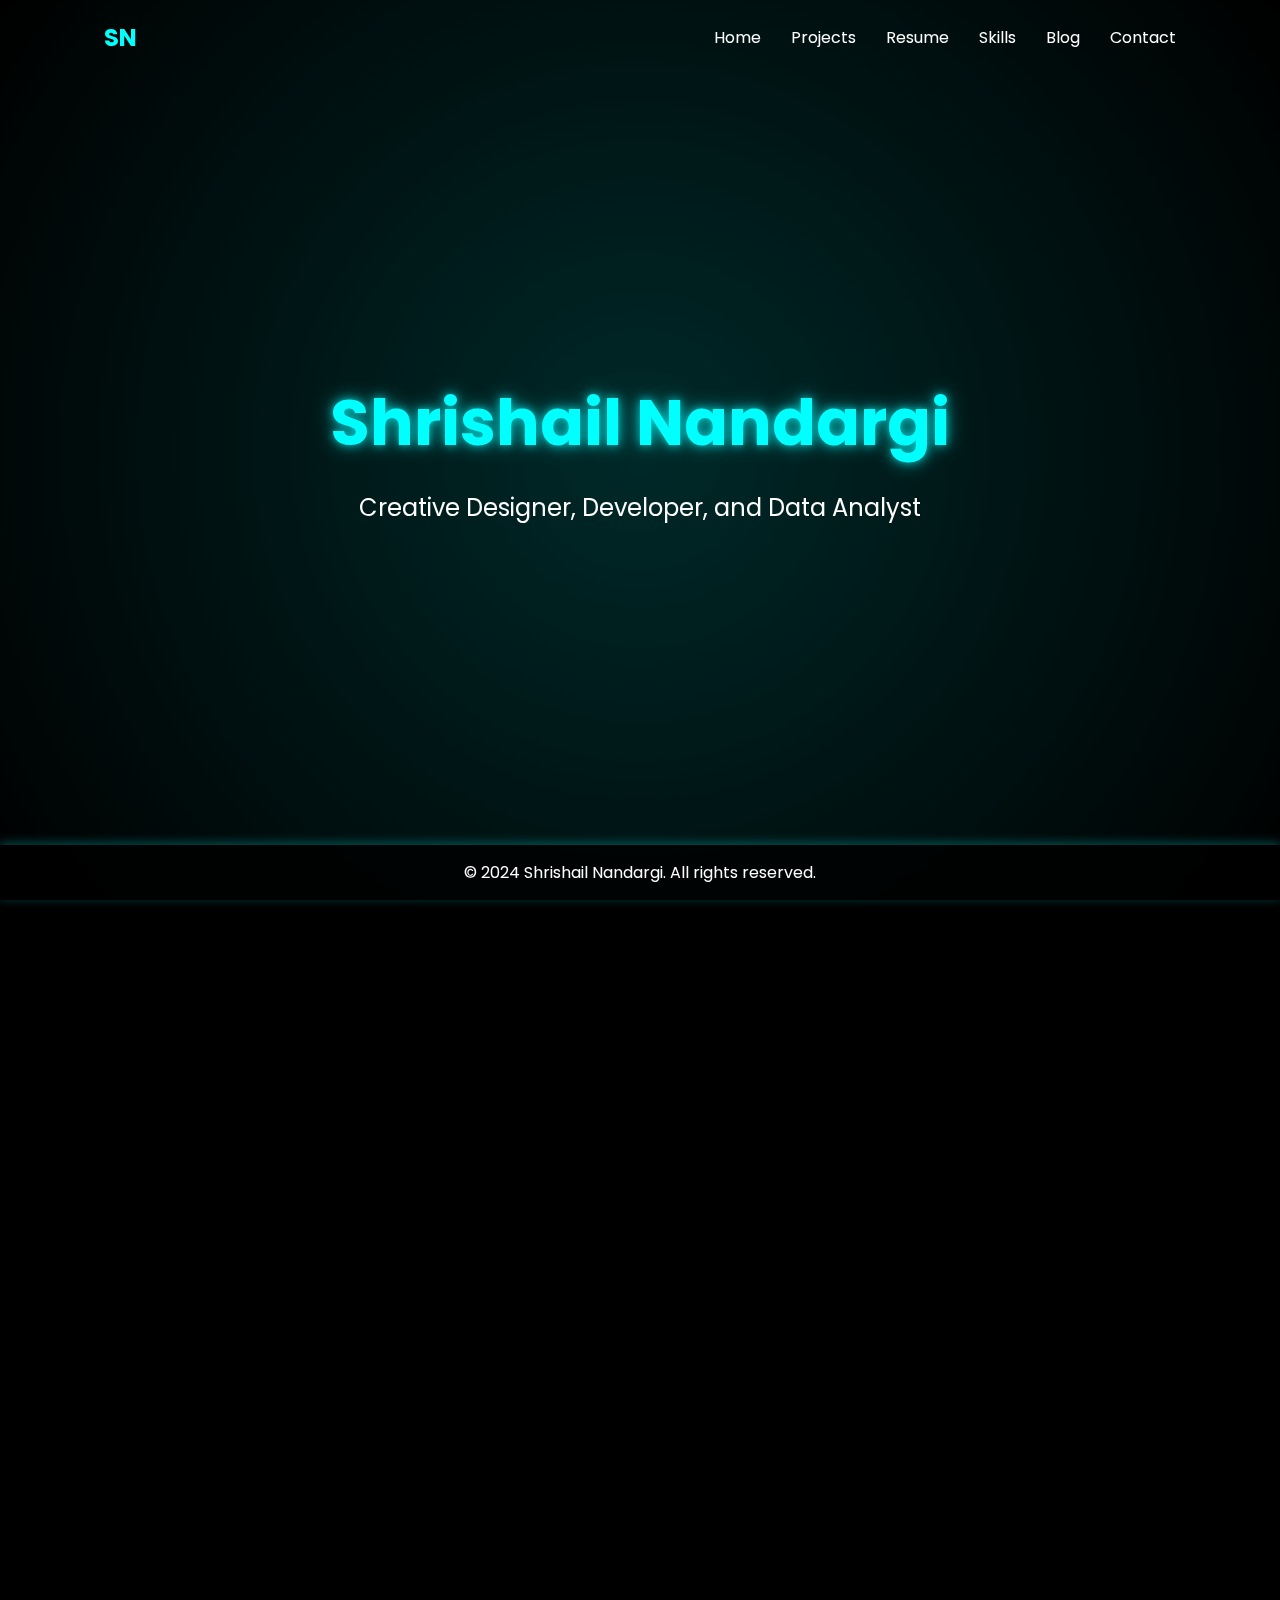
<file: index.html>
<!DOCTYPE html>
<html lang="en">
<head>
    <meta charset="UTF-8">
    <meta name="viewport" content="width=device-width, initial-scale=1.0">
    <title>Portfolio</title>
    <link href="https://fonts.googleapis.com/css2?family=Poppins:wght@300;400;700&display=swap" rel="stylesheet">
    <link rel="stylesheet" href="master.css">
    <link rel="stylesheet" href="https://cdnjs.cloudflare.com/ajax/libs/font-awesome/6.0.0-beta3/css/all.min.css">
    <link rel="manifest" href="manifest.json">


</head>
<body>
    <div class="background"></div>
    <div class="glow"></div>

    <!-- Updated Navbar -->
    <header>
        <nav>
            <a href="#home" class="logo">SN</a>
            <div class="nav-links">
                <a href="#home">Home</a>
                <a href="#projects">Projects</a>
                <a href="#resume">Resume</a>
                <a href="#skills">Skills</a>
                <a href="#blog">Blog</a>
                <a href="#contact">Contact</a>
            </div>
            <div class="hamburger">
                <div class="line1"></div>
                <div class="line2"></div>
                <div class="line3"></div>
            </div>
        </nav>
    </header>

    <!-- Main content with name -->
    <div class="main-content" id="home">
        <div class="name-container">
            <h1>Shrishail Nandargi</h1>
            <p>Creative Designer, Developer, and Data Analyst</p>
        </div>
    </div>

    <!-- Sections for smooth scrolling and fade-in effect -->
    <section id="projects">
        <div>
            <h2>Projects</h2>
            <p>Check out my amazing projects that showcase my skills and creativity.</p>
        </div>
            <div class="projects-grid">
                <!-- Project 1 -->
                <a href="https://shrishailmn.github.io/MenuMosaic/" target="_blank">
                    <div class="project-card">
                        <img src="images/Screenshot (49).png" alt="Menu Mosaic" class="project-image">
                        <div class="project-content">
                            <h3 class="project-title">Menu Mosaic</h3>
                            <p class="project-description">Interactive online menu system with real-time QR code scanning and multi-payment integration for seamless cafe ordering.</p>
                            <div class="project-tags">
                                <span class="project-tag">HTML</span>
                                <span class="project-tag">CSS</span>
                                <span class="project-tag">Javascript</span>
                            </div>
                        </div>
                    </div>
                </a>
        
                <!-- Project 2 -->
                <a href="https://app.powerbi.com/links/hsPQpwLTas?ctid=d6760fcc-725e-466f-a084-3eb290d36790&pbi_source=linkShare&bookmarkGuid=94049f3d-c8a9-4690-9863-88671edf2823" target="_blank">
                    <div class="project-card">
                        <img src="images/Screenshot (52).png" alt="Data Analytics Project" class="project-image">
                        <div class="project-content">
                            <h3 class="project-title">Madhav Ecommerce Sales Dashboard</h3>
                            <p class="project-description">An Interactive Sales Dashboard Featuring Dynamic Visualizations for Real-time Business Insights</p>
                            <div class="project-tags">
                                <span class="project-tag">Power BI</span>
                                <span class="project-tag">DAX</span>
                                <span class="project-tag">Power Query</span>
                            </div>
                        </div>
                    </div>
                </a>
        
                <!-- Project 3 -->
                <a href="https://app.powerbi.com/links/4eVsct0Ncb?ctid=d6760fcc-725e-466f-a084-3eb290d36790&pbi_source=linkShare" target="_blank">
                    <div class="project-card">
                        <img src="images/Screenshot_23-11-2024_122439_.jpeg" alt="Data Analytics Project" class="project-image">
                        <div class="project-content">
                            <h3 class="project-title">Techno Sales Performance Dashboard</h3>
                            <p class="project-description">A Dynamic Dashboard Highlighting Key Sales Metrics and Trends for Business Insights.</p>
                            <div class="project-tags">
                                <span class="project-tag">Power BI</span>
                                <span class="project-tag">DAX</span>
                                <span class="project-tag">Power Query</span>
                            </div>
                        </div>
                    </div>
                </a>

                <!--Project 4 -->
                <a href="https://aiml-project-using-app-jth5zu2vf4qbsccsazmceb.streamlit.app/" target="_blank">
                    <div class="project-card">
                        <img src="images/Screenshot 2025-01-17 001433.png" alt="Data Analytics Project" class="project-image">
                        <div class="project-content">
                            <h3 class="project-title">Streamlit Air & Water Dashboard</h3>
                            <p class="project-description">A Dynamic Streamlit Dashboard Highlighting Key Air Quality and Water Pollution Trends for Global Insights.</p>
                            <div class="project-tags">
                                <span class="project-tag">Python</span>
                                <span class="project-tag">Streamlit</span>
                            </div>
                        </div>
                    </div>
                </a>

                <!--Project 5 -->
                <a href="https://public.tableau.com/views/ElectricVehiclesPopulationData_17372762575770/Dashboard1?:language=en-US&:sid=&:redirect=auth&:display_count=n&:origin=viz_share_link" target="_blank">
                    <div class="project-card">
                        <img src="images/Screenshot 2025-01-29 192526.png" alt="Data Analytics Project" class="project-image">
                        <div class="project-content">
                            <h3 class="project-title">Electric Vehicle Data Analysis</h3>
                            <p class="project-description">Comprehensive Tableau Dashboard on Electric Vehicle Trends and Adoption Insights (2011-2024)🚗⚡.</p>
                            <div class="project-tags">
                                <span class="project-tag">Python</span>
                                <span class="project-tag">Streamlit</span>
                            </div>
                        </div>
                    </div>
                </a>
            </div>
        
    </section>

    <section id="resume">
        <div>
            <h2>Resume</h2>
            <p>Explore my professional journey and accomplishments.</p>
        </div>
    </section>

    <section id="skills">
        <div>
            <h2>Skills</h2>
            <p>Discover the wide range of tools and technologies I'm proficient in.</p><br>
    <!-- Updated Skills Section -->
        <div class="skills-container">
            <div class="skill-item">
                <div class="skill-icon">💻</div>
                <div class="skill-name">HTML/CSS</div>
                <div class="skill-level">
                    <div class="skill-progress" style="width: 90%;"></div>
                </div>
            </div>
            <div class="skill-item">
                <div class="skill-icon">🚀</div>
                <div class="skill-name">JavaScript</div>
                <div class="skill-level">
                    <div class="skill-progress" style="width: 85%;"></div>
                </div>
            </div>
            <div class="skill-item">
                <div class="skill-icon"><i class="fas fa-code-branch"></i></div> <!-- For C++ -->
                <div class="skill-name">C/C++</div>
                <div class="skill-level">
                    <div class="skill-progress" style="width: 80%;"></div>
                </div>
            </div>
            <div class="skill-item">
                <div class="skill-icon">🐍</div>
                <div class="skill-name">Python</div>
                <div class="skill-level">
                    <div class="skill-progress" style="width: 75%;"></div>
                </div>
            </div>
            <div class="skill-item">
                <div class="skill-icon"><i class="fas fa-chart-bar"></i></div>
                <div class="skill-name">Power BI</div>
                <div class="skill-level">
                    <div class="skill-progress" style="width: 85%;"></div>
                </div>
            </div>
            <div class="skill-item">
                <div class="skill-icon">📱</div>
                <div class="skill-name">Responsive Design</div>
                <div class="skill-level">
                    <div class="skill-progress" style="width: 90%;"></div>
                </div>
            </div>
            <div class="skill-item">
                <div class="skill-icon">📊</div>
                <div class="skill-name">Tableau</div>
                <div class="skill-level">
                    <div class="skill-progress" style="width: 90%;"></div>
                </div>
            </div>
        </div>
    </section>
    <section id="blog">
        <div>
            <h2>Blog</h2>
            <p class="blogp">Welcome to my blog! Here, I share my journey as a developer, covering topics from web development and design to machine learning and creative coding. Whether you're a tech enthusiast, beginner, or seasoned developer, I hope you'll find something useful and inspiring.</p><br>
            <div class="skills-container">
                <div class="skill-item">
                    <div class="skill-icon">💻</div>
                    <div class="skill-name">Tech & Development</div>
                </div>
                <a href="skills.html"><div class="skill-item">
                    <div class="skill-icon">🚀</div>
                    <div class="skill-name">Creative Design</div>
                </div></a>
                <a href="personalGrowth.html"><div class="skill-item">
                    <div class="skill-icon">👨‍🎓</i></div> 
                    <div class="skill-name">Personal Growth</div>
                </div></a>
                <div class="skill-item">
                    <div class="skill-icon">🐍</div>
                    <div class="skill-name">Machine Learning & AI</div>
                </div>
            </div>
        </div>
    </section>

    <section id="contact">
        <div>
            <h2>Contact</h2>
            <p>Get in touch with me for collaborations or opportunities.</p><br>
            <div class="skills-container">
                <div class="skill-item">
                    <a href="https://www.linkedin.com/in/shrishail-nandargi-4b3997270/"><div class="skill-icon">💻</div>
                    <div class="skill-name">LinkedIn</div>
                </div></a>
                <div class="skill-item">
                    <a href="https://github.com/ShrishailMN"><div class="skill-icon">🚀</div>
                    <div class="skill-name">GitHub</div></a>
                </div></a>
                <div class="skill-item">
                    <a href="https://www.codechef.com/users/shri195"><div class="skill-icon">👨‍🎓</i></div> <!-- For C++ -->
                    <div class="skill-name">CodeChef</div></a>
                </div></a>
                <div class="skill-item">
                    <div class="skill-icon" onclick="openEmail()">📧</div> <!-- For Email -->
                    <div class="skill-name">Email</div>
                </div>

                <!-- <div class="skill-item"> 
                    <div class="skill-icon">🐍</div>
                    <div class="skill-name">CodingNinjas</div>
                </div>-->
            </div>
        </div>
    </section>

    <footer>
        <p>&copy; 2024 Shrishail Nandargi. All rights reserved.</p>
    </footer>


    <!-- JavaScript for Navbar and Section Effects -->
    <script>
        const header = document.querySelector('header');
        const hamburger = document.querySelector('.hamburger');
        const navLinks = document.querySelector('.nav-links');
        const links = document.querySelectorAll('.nav-links a');

        // Smooth scroll function
        document.querySelectorAll('a[href^="#"]').forEach(anchor => {
            anchor.addEventListener('click', function (e) {
                e.preventDefault();
                document.querySelector(this.getAttribute('href')).scrollIntoView({
                    behavior: 'smooth'
                });
            });
        });

        // Navbar background change on scroll
        window.addEventListener('scroll', () => {
            if (window.scrollY > 100) {
                header.classList.add('scrolled');
            } else {
                header.classList.remove('scrolled');
            }
        });

        // Hamburger menu toggle
        hamburger.addEventListener('click', () => {
            navLinks.classList.toggle('nav-active');
            hamburger.classList.toggle('toggle');
            links.forEach((link, index) => {
                if (link.style.animation) {
                    link.style.animation = '';
                } else {
                    link.style.animation = `navLinkFade 0.5s ease forwards ${index / 7 + 0.3}s`;
                }
            });
        });

        // Intersection Observer for fade-in effect
        const sections = document.querySelectorAll('section');
        const observer = new IntersectionObserver((entries) => {
            entries.forEach(entry => {
                if (entry.isIntersecting) {
                    entry.target.classList.add('visible');
                }
            });
        }, {
            threshold: 0.1
        });

        sections.forEach(section => {
            observer.observe(section);
        });
        if ('serviceWorker' in navigator) {
  window.addEventListener('load', () => {
    navigator.serviceWorker.register('/service-worker.js')
      .then((registration) => {
        console.log('Service Worker registered with scope:', registration.scope);
      })
      .catch((error) => {
        console.log('Service Worker registration failed:', error);
      });
  });
}
  function openEmail() {
        const email = "nandargishri@gmail.com";
        const subject = "Subject Text"; // Optional: Customize subject
        const body = "Body Text"; // Optional: Customize body

        // Create a mailto link with optional parameters (subject, body)
        const mailtoLink = `mailto:${email}?subject=${encodeURIComponent(subject)}&body=${encodeURIComponent(body)}`;

        // Open the email client
        window.location.href = mailtoLink;
    }
    </script>
</body>
</html>
</file>
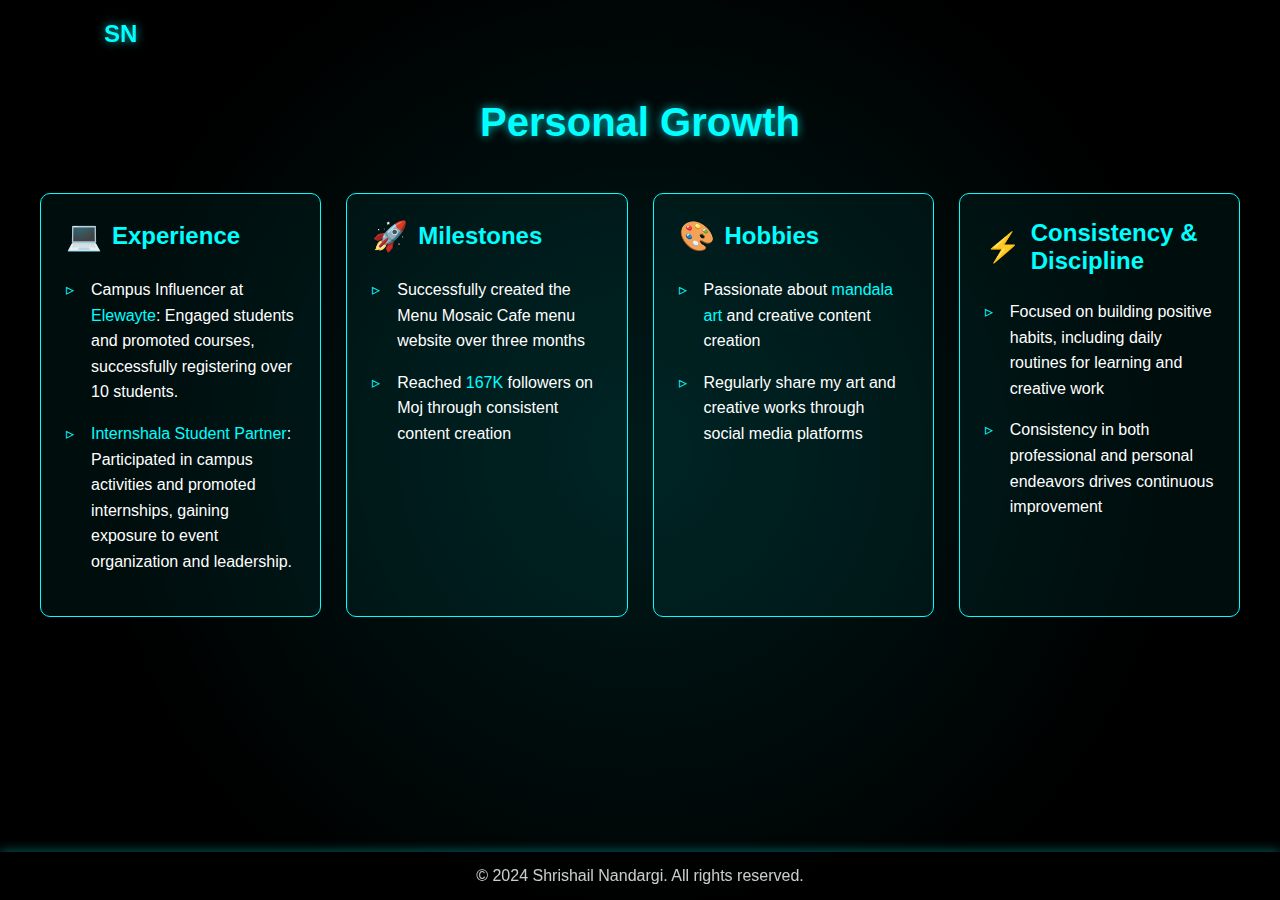
<file: personalGrowth.html>
<!DOCTYPE html>
<html lang="en">
<head>
    <meta charset="UTF-8">
    <meta name="viewport" content="width=device-width, initial-scale=1.0">
    <title>Personal Growth</title>
    <link href="https://fonts.googleapis.com/css2?family=Poppins:wght@300;400;700&display=swap" rel="stylesheet">
    <link rel="stylesheet" href="personalGrowth.css">
    <link rel="stylesheet" href="https://cdnjs.cloudflare.com/ajax/libs/font-awesome/6.0.0-beta3/css/all.min.css">
</head>
<body>
    <div class="background"></div>
    <div class="glow"></div>

    <!-- Updated Header -->
    <header>
        <nav>
            <a href="index.html" class="logo">SN</a>
            <!-- <div class="nav-links">
                <a href="index.html#home">Home</a>
                <a href="index.html#projects">Projects</a>
                <a href="index.html#resume">Resume</a>
                <a href="index.html#skills">Skills</a>
                <a href="index.html#blog">Blog</a>
                <a href="index.html#contact">Contact</a>
            </div>
            <div class="hamburger">
                <div class="line1"></div>
                <div class="line2"></div>
                <div class="line3"></div>
            </div> -->
        </nav>
    </header>

    <!-- Personal Growth Section -->
    
<section class="personal-growth">
    <div class="glow-effect"></div>
    <h2 class="section-title">Personal Growth</h2>
    <div class="growth-grid">
        <div class="growth-card">
            <h3 class="card-title">
                <span class="card-icon">💻</span>
                Experience
            </h3>
            <ul class="growth-list">
                <li>Campus Influencer at <span class="highlight">Elewayte</span>: Engaged students and promoted courses, successfully registering over 10 students.</li>
                <li> <span class="highlight">Internshala Student Partner</span>: Participated in campus activities and promoted internships, gaining exposure to event organization and leadership.</li>
            </ul>
        </div>

        <div class="growth-card">
            <h3 class="card-title">
                <span class="card-icon">🚀</span>
                Milestones
            </h3>
            <ul class="growth-list">
                <li>Successfully created the Menu Mosaic Cafe menu website over three months</li>
                <li>Reached <span class="highlight">167K</span> followers on Moj through consistent content creation</li>
            </ul>
        </div>

        <div class="growth-card">
            <h3 class="card-title">
                <span class="card-icon">🎨</span>
                Hobbies
            </h3>
            <ul class="growth-list">
                <li>Passionate about <span class="highlight">mandala art</span> and creative content creation</li>
                <li>Regularly share my art and creative works through social media platforms</li>
            </ul>
        </div>

        <!-- <div class="growth-card">
            <h3 class="card-title">
                <span class="card-icon">🎯</span>
                Goals
            </h3>
            <ul class="growth-list">
                <li><span class="highlight">Short-term:</span> Master DevOps and Full-stack Development</li>
                <li><span class="highlight">Long-term:</span> Develop an assistive learning app for individuals with Down syndrome</li>
            </ul>
        </div> -->

        <div class="growth-card">
            <h3 class="card-title">
                <span class="card-icon">⚡</span>
                Consistency & Discipline
            </h3>
            <ul class="growth-list">
                <li>Focused on building positive habits, including daily routines for learning and creative work</li>
                <li>Consistency in both professional and personal endeavors drives continuous improvement</li>
            </ul>
        </div>
    </div>
</section>

    <!-- Updated Footer -->
    <footer class="copyright">
        <p>&copy; 2024 Shrishail Nandargi. All rights reserved.</p>
    </footer>
    <!-- JavaScript for Navbar Effects -->
    <script>
        const header = document.querySelector('header');
        const hamburger = document.querySelector('.hamburger');
        const navLinks = document.querySelector('.nav-links');
        const links = document.querySelectorAll('.nav-links a');

        // Navbar background change on scroll
        window.addEventListener('scroll', () => {
            if (window.scrollY > 100) {
                header.classList.add('scrolled');
            } else {
                header.classList.remove('scrolled');
            }
        });

        // Hamburger menu toggle
        hamburger.addEventListener('click', () => {
            navLinks.classList.toggle('nav-active');
            hamburger.classList.toggle('toggle');
            links.forEach((link, index) => {
                if (link.style.animation) {
                    link.style.animation = '';
                } else {
                    link.style.animation = `navLinkFade 0.5s ease forwards ${index / 7 + 0.3}s`;
                }
            });
        });
    </script>
</body>
</html>
</file>
<file: master.css>
* {
    margin: 0;
    padding: 0;
    box-sizing: border-box;
}

html {
    scroll-behavior: smooth;
}

body {
    font-family: 'Poppins', sans-serif;
    background-color: #000;
    color: #fff;
    overflow-x: hidden;
    min-height: 100vh;
    display: flex;
    flex-direction: column;
}

/* Background Glow */
.background, .glow {
    position: fixed;
    top: 0;
    left: 0;
    width: 100%;
    height: 100%;
    z-index: -1;
}

.background {
    background-color: #000;
}

.glow {
    background: radial-gradient(circle, rgba(0, 255, 255, 0.2), transparent);
    opacity: 0.8;
}

/* Updated Navbar styling */
header {
    position: fixed;
    top: 0;
    left: 0;
    width: 100%;
    z-index: 1000;
    transition: background-color 0.3s ease;
}

header.scrolled {
    background-color: rgba(0, 0, 0, 0.8);
    box-shadow: 0 2px 10px rgba(0, 255, 255, 0.3);
}

nav {
    display: flex;
    justify-content: space-between;
    align-items: center;
    padding: 20px 5%;
    max-width: 1200px;
    margin: 0 auto;
}

.logo {
    font-size: 1.5rem;
    font-weight: 700;
    color: #00ffff;
    text-decoration: none;
}

.nav-links {
    display: flex;
    gap: 30px;
}

.nav-links a {
    text-decoration: none;
    color: #fff;
    font-size: 1rem;
    font-weight: 400;
    transition: color 0.3s ease;
    position: relative;
}

.nav-links a:hover {
    color: #00ffff;
}

.nav-links a::after {
    content: '';
    position: absolute;
    width: 100%;
    height: 2px;
    bottom: -5px;
    left: 0;
    background-color: #00ffff;
    visibility: hidden;
    transform: scaleX(0);
    transition: all 0.3s ease-in-out;
}

.nav-links a:hover::after {
    visibility: visible;
    transform: scaleX(1);
}

.hamburger {
    display: none;
    cursor: pointer;
}

.hamburger div {
    width: 25px;
    height: 3px;
    background-color: #fff;
    margin: 5px;
    transition: all 0.3s ease;
}

/* Main content styling */
.main-content {
    display: flex;
    flex-direction: column;
    justify-content: center;
    align-items: center;
    min-height: 100vh;
    text-align: center;
    padding: 100px 20px;
}

.name-container h1 {
    font-size: 4rem;
    color: #00ffff;
    text-shadow: 0 0 10px rgba(0, 255, 255, 0.7), 0 0 20px rgba(0, 255, 255, 0.5);
    animation: glow 2s ease-in-out infinite alternate;
}

.name-container p {
    font-size: 1.5rem;
    color: #fff;
    margin-top: 20px;
}

/* Updated Section styling for seamless scroll */
section {
    min-height: 100vh;
    display: flex;
    justify-content: center;
    align-items: center;
    text-align: center;
    padding: 100px 20px;
    opacity: 0;
    transition: opacity 1s ease-in-out;
}

section.visible {
    opacity: 1;
}

section h2 {
    font-size: 2.5rem;
    color: #00ffff;
    margin-bottom: 20px;
}

section p {
    font-size: 1.2rem;
    max-width: 600px;
    margin: 0 auto;
}

footer {
    display: flex;
    align-items: center;
    justify-content: center;
    position: fixed;
    bottom: 0;
    left: 0;
    width: 100%;
    background-color: rgba(0, 0, 0, 0.8);
    box-shadow: 0 -2px 10px rgba(0, 255, 255, 0.3);
    padding: 15px 0;
    z-index: 1000;
}

.social-media {
    display: flex;
    justify-content: center;
    gap: 20px;
}

.social-media a {
    text-decoration: none;
    color: #00ffff;
    font-size: 1rem;
    transition: color 0.3s ease;
    position: relative;
}

.social-media a:hover {
    color: #fff;
}

.social-media a::after {
    content: '';
    position: absolute;
    width: 100%;
    height: 2px;
    bottom: -5px;
    left: 0;
    background-color: #00ffff;
    visibility: hidden;
    transform: scaleX(0);
    transition: all 0.3s ease-in-out;
}

.social-media a:hover::after {
    visibility: visible;
    transform: scaleX(1);
}


/* Responsive Design */
@media (max-width: 768px) {
    .nav-links {
        position: absolute;
        right: 0px;
        height: 92vh;
        top: 8vh;
        background-color: rgba(0, 0, 0, 0.9);
        display: flex;
        flex-direction: column;
        align-items: center;
        width: 50%;
        transform: translateX(100%);
        transition: transform 0.5s ease-in;
        padding-top: 50px;
    }

    .nav-links a {
        opacity: 0;
    }

    .hamburger {
        display: block;
    }

    .nav-active {
        transform: translateX(0%);
    }
    
    @keyframes navLinkFade {
        from {
            opacity: 0;
            transform: translateX(50px);
        }
        to {
            opacity: 1;
            transform: translateX(0px);
        }
    }

    .toggle .line1 {
        transform: rotate(-45deg) translate(-5px, 6px);
    }

    .toggle .line2 {
        opacity: 0;
    }

    .toggle .line3 {
        transform: rotate(45deg) translate(-5px, -6px);
    }

    .name-container h1 {
        font-size: 3rem;
    }

    .name-container p {
        font-size: 1.2rem;
    }
}

@media (max-width: 480px) {
    .name-container h1 {
        font-size: 2.5rem;
    }

    .name-container p {
        font-size: 1rem;
    }

    section h2 {
        font-size: 2rem;
    }

    section p {
        font-size: 1rem;
    }
    
}

/* Keyframes for glowing text */
@keyframes glow {
    from {
        text-shadow: 0 0 10px rgba(0, 255, 255, 0.7), 0 0 20px rgba(0, 255, 255, 0.5);
    }
    to {
        text-shadow: 0 0 20px rgba(0, 255, 255, 1), 0 0 30px rgba(0, 255, 255, 0.7);
    }
}

/*Skills CSS*/
.skills-container {
    display: grid;
    grid-template-columns: repeat(auto-fit, minmax(150px, 1fr));
    gap: 20px;
    max-width: 1000px;
    margin: 0 auto;
}

.skill-item {
    background: rgba(0, 255, 255, 0.1);
    border: 1px solid #00ffff;
    border-radius: 10px;
    padding: 20px;
    text-align: center;
    transition: all 0.3s ease;
}

.skill-item:hover {
    transform: translateY(-5px);
    box-shadow: 0 5px 15px rgba(0, 255, 255, 0.3);
}

.skill-icon {
    font-size: 2.5rem;
    margin-bottom: 10px;
    color: #00ffff;
}

.skill-name {
    font-size: 1rem;
    font-weight: 600;
    color: #fff;
}

.skill-level {
    margin-top: 10px;
    height: 5px;
    background-color: rgba(255, 255, 255, 0.2);
    border-radius: 5px;
    overflow: hidden;
}

.skill-progress {
    height: 100%;
    background-color: #00ffff;
    border-radius: 5px;
    transition: width 1s ease-in-out;
}

@keyframes fadeInUp {
    from {
        opacity: 0;
        transform: translateY(20px);
    }
    to {
        opacity: 1;
        transform: translateY(0);
    }
}

.skill-item {
    animation: fadeInUp 0.5s ease-out;
    animation-fill-mode: both;
}

.skill-item:nth-child(1) { animation-delay: 0.1s; }
.skill-item:nth-child(2) { animation-delay: 0.2s; }
.skill-item:nth-child(3) { animation-delay: 0.3s; }
.skill-item:nth-child(4) { animation-delay: 0.4s; }
.skill-item:nth-child(5) { animation-delay: 0.5s; }
.skill-item:nth-child(6) { animation-delay: 0.6s; }

/* Responsive adjustments for skills section */
@media (max-width: 768px) {
    .skills-container {
        grid-template-columns: repeat(auto-fit, minmax(120px, 1fr));
    }

    .skill-icon {
        font-size: 2rem;
    }

    .skill-name {
        font-size: 0.9rem;
    }
}
/* Additional Responsive Styles */

/* Ensure the body takes up full viewport height */

/* Make main content area flexible */


/* Adjust section padding and height */
section {
    min-height: auto;
    padding: 60px 20px;
}

/* Responsive adjustments for smaller screens */
@media (max-width: 768px) {
    /* Adjust main content for smaller screens */
    .main-content {
        padding-top: 80px; /* Account for fixed header */
    }

    /* Adjust heading sizes for smaller screens */
    .name-container h1 {
        font-size: 2.5rem;
    }

    .name-container p {
        font-size: 1rem;
    }

    section h2 {
        font-size: 2rem;
    }

    section p {
        font-size: 1rem;
    }

    /* Adjust skills container for smaller screens */
    .skills-container {
        grid-template-columns: repeat(auto-fit, minmax(100px, 1fr));
    }

    .skill-item {
        padding: 10px;
    }

    .skill-icon {
        font-size: 1.5rem;
    }

    .skill-name {
        font-size: 0.8rem;
    }
}

/* Further adjustments for very small screens */
@media (max-width: 480px) {
    .name-container h1 {
        font-size: 2rem;
    }

    .name-container p {
        font-size: 0.9rem;
    }

    section h2 {
        font-size: 1.75rem;
    }

    section p {
        font-size: 0.9rem;
    }

    /* Adjust skills container for very small screens */
    .skills-container {
        grid-template-columns: repeat(2, 1fr);
    }
}

/* Ensure content doesn't overlap with fixed footer */
body {
    padding-bottom: 60px; /* Adjust this value based on your footer height */
}

/* Improve navbar responsiveness */
@media (max-width: 768px) {
    .nav-links {
        width: 100%;
        text-align: center;
    }

    .nav-links a {
        padding: 10px;
        display: block;
    }
}

/* Ensure images and embedded content are responsive */
img, iframe, video, embed, object {
    max-width: 100%;
    height: auto;
}
.blogp{
    background: rgba(0, 255, 255, 0.1);
    border: 1px solid #00ffff;
    border-radius: 10px;
    padding: 20px;
    text-align: center;
    transition: all 0.3s ease;
    display: grid;
    grid-template-columns: repeat(auto-fit, minmax(150px, 1fr));
    gap: 20px;
    max-width: 1000px;
    margin: 0 auto;
}
a{
    text-decoration: none;
}



#projects {
    min-height: 100vh;
    flex-direction: column;
}

.projects-heading {
    color: #00ffff;
    text-shadow: 0 0 10px rgba(0, 255, 255, 0.7),
                 0 0 20px rgba(0, 255, 255, 0.5);
    animation: glow 2s ease-in-out infinite alternate;
    font-size: 2.5rem;
    margin-bottom: 2rem;
    flex-direction: column;
}

.projects-grid {
    display: grid;
    grid-template-columns: repeat(auto-fit, minmax(300px, 1fr));
    gap: 2rem;
    padding: 2rem;
    max-width: 1200px;
    margin: 0 auto;
}

.project-card {
    background: rgba(0, 20, 20, 0.6);
    border: 1px solid rgba(0, 255, 255, 0.3);
    border-radius: 15px;
    overflow: hidden;
    transition: all 0.3s ease;
    height: 450px;
    position: relative;
    backdrop-filter: blur(10px);
}

.project-card:hover {
    transform: translateY(-10px);
    border-color: #00ffff;
    box-shadow: 0 0 30px rgba(0, 255, 255, 0.2),
                inset 0 0 20px rgba(0, 255, 255, 0.1);
}

.project-image {
    width: 100%;
    height: 200px;
    object-fit: cover;
    border-bottom: 1px solid rgba(0, 255, 255, 0.2);
    transition: transform 0.5s ease;
}

.project-content {
    padding: 1.5rem;
}

.project-title {
    color: #00ffff;
    font-size: 1.5rem;
    margin-bottom: 1rem;
    text-shadow: 0 0 10px rgba(0, 255, 255, 0.5);
    transition: text-shadow 0.3s ease;
}

.project-card:hover .project-title {
    text-shadow: 0 0 20px rgba(0, 255, 255, 0.8);
}

.project-description {
    color: #fff;
    font-size: 0.9rem;
    line-height: 1.6;
    opacity: 0.8;
}

.project-tags {
    display: flex;
    flex-wrap: wrap;
    gap: 0.5rem;
    margin-top: 1rem;
    align-items: center;
    justify-content: center;
}

.project-tag {
    background: rgba(0, 255, 255, 0.1);
    border: 1px solid rgba(0, 255, 255, 0.2);
    color: #00ffff;
    padding: 0.3rem 0.8rem;
    border-radius: 20px;
    font-size: 0.8rem;
    transition: all 0.3s ease;
}

.project-card:hover .project-tag {
    background: rgba(0, 255, 255, 0.15);
    border-color: rgba(0, 255, 255, 0.4);
}

@keyframes glow {
    from {
        text-shadow: 0 0 10px rgba(0, 255, 255, 0.7),
                     0 0 20px rgba(0, 255, 255, 0.5);
    }
    to {
        text-shadow: 0 0 20px rgba(0, 255, 255, 1),
                     0 0 30px rgba(0, 255, 255, 0.7);
    }
}

@media (max-width: 768px) {
    .projects-grid {
        grid-template-columns: 1fr;
        padding: 1rem;
    }
    
    .project-card {
        height: auto;
        min-height: 400px;
    }
    
    .projects-heading {
        font-size: 2rem;
    }
}
</file>
<file: personalGrowth.css>
* {
    margin: 0;
    padding: 0;
    box-sizing: border-box;
    font-family: 'Poppins', sans-serif;
}

.personal-growth {
    min-height: 100vh;
    background-color: #000;
    color: #fff;
    padding: 100px 20px;
    position: relative;
    overflow: hidden;
}

.glow-effect {
    position: absolute;
    top: 50%;
    left: 50%;
    transform: translate(-50%, -50%);
    width: 100%;
    height: 100%;
    background: radial-gradient(circle, rgba(0, 255, 255, 0.1), transparent 70%);
    pointer-events: none;
    z-index: 1;
}

.section-title {
    font-size: 2.5rem;
    color: #00ffff;
    text-align: center;
    margin-bottom: 3rem;
    position: relative;
    z-index: 2;
    text-shadow: 0 0 10px rgba(0, 255, 255, 0.7);
    animation: glow 2s ease-in-out infinite alternate;
}

.growth-grid {
    display: grid;
    grid-template-columns: repeat(auto-fit, minmax(280px, 1fr));
    gap: 25px;
    max-width: 1200px;
    margin: 0 auto;
    position: relative;
    z-index: 2;
}

.growth-card {
    background: rgba(0, 255, 255, 0.05);
    border: 1px solid #00ffff;
    border-radius: 10px;
    padding: 25px;
    transition: all 0.3s ease;
    position: relative;
    overflow: hidden;
    animation: fadeInUp 0.5s ease-out backwards;
}

.growth-card:hover {
    transform: translateY(-10px);
    box-shadow: 0 10px 20px rgba(0, 255, 255, 0.2);
    background: rgba(0, 255, 255, 0.1);
}

.growth-card::before {
    content: '';
    position: absolute;
    top: 0;
    left: 0;
    width: 100%;
    height: 100%;
    background: linear-gradient(45deg, transparent, rgba(0, 255, 255, 0.1), transparent);
    transform: translateX(-100%);
    transition: 0.5s;
}

.growth-card:hover::before {
    transform: translateX(100%);
}

.card-title {
    color: #00ffff;
    font-size: 1.5rem;
    margin-bottom: 1.5rem;
    display: flex;
    align-items: center;
    gap: 10px;
}

.card-icon {
    font-size: 1.8rem;
    color: #00ffff;
}

.growth-list {
    list-style: none;
}

.growth-list li {
    margin-bottom: 1rem;
    padding-left: 25px;
    position: relative;
    line-height: 1.6;
}

.growth-list li::before {
    content: "▹";
    position: absolute;
    left: 0;
    color: #00ffff;
}

.highlight {
    color: #00ffff;
    font-weight: 500;
}

@keyframes glow {
    from {
        text-shadow: 0 0 10px rgba(0, 255, 255, 0.7),
                   0 0 20px rgba(0, 255, 255, 0.5);
    }
    to {
        text-shadow: 0 0 20px rgba(0, 255, 255, 1),
                   0 0 30px rgba(0, 255, 255, 0.7);
    }
}

@keyframes fadeInUp {
    from {
        opacity: 0;
        transform: translateY(20px);
    }
    to {
        opacity: 1;
        transform: translateY(0);
    }
}

.growth-card:nth-child(1) { animation-delay: 0.1s; }
.growth-card:nth-child(2) { animation-delay: 0.2s; }
.growth-card:nth-child(3) { animation-delay: 0.3s; }
.growth-card:nth-child(4) { animation-delay: 0.4s; }
.growth-card:nth-child(5) { animation-delay: 0.5s; }

@media (max-width: 768px) {
    .personal-growth {
        padding: 80px 15px;
    }

    .section-title {
        font-size: 2rem;
    }

    .growth-grid {
        grid-template-columns: 1fr;
        gap: 20px;
    }

    .card-title {
        font-size: 1.3rem;
    }
}
/* Header Styles */
header {
    position: fixed;
    top: 0;
    left: 0;
    width: 100%;
    z-index: 1000;
    transition: background-color 0.3s ease;
}

header.scrolled {
    background-color: rgba(0, 0, 0, 0.8);
    box-shadow: 0 2px 10px rgba(0, 255, 255, 0.3);
}

nav {
    display: flex;
    justify-content: space-between;
    align-items: center;
    padding: 20px 5%;
    max-width: 1200px;
    margin: 0 auto;
}

.logo {
    font-size: 1.5rem;
    font-weight: 700;
    color: #00ffff;
    text-decoration: none;
    text-shadow: 0 0 10px rgba(0, 255, 255, 0.7);
}

.nav-links {
    display: flex;
    gap: 30px;
}

.nav-links a {
    text-decoration: none;
    color: #fff;
    font-size: 1rem;
    font-weight: 400;
    transition: color 0.3s ease;
    position: relative;
}

.nav-links a:hover {
    color: #00ffff;
}

.nav-links a::after {
    content: '';
    position: absolute;
    width: 100%;
    height: 2px;
    bottom: -5px;
    left: 0;
    background-color: #00ffff;
    visibility: hidden;
    transform: scaleX(0);
    transition: all 0.3s ease-in-out;
}

.nav-links a:hover::after {
    visibility: visible;
    transform: scaleX(1);
}

.hamburger {
    display: none;
    cursor: pointer;
}

.hamburger div {
    width: 25px;
    height: 3px;
    background-color: #fff;
    margin: 5px;
    transition: all 0.3s ease;
}

/* Footer Styles */
footer {
    display: flex;
    align-items: center;
    justify-content: center;
    position: fixed;
    bottom: 0;
    left: 0;
    width: 100%;
    background-color: rgba(0, 0, 0, 0.8);
    box-shadow: 0 -2px 10px rgba(0, 255, 255, 0.3);
    padding: 15px 0;
    z-index: 1000;
}

.social-media {
    display: flex;
    justify-content: center;
    gap: 20px;
    margin-bottom: 5px;
}

.social-media a {
    text-decoration: none;
    color: #00ffff;
    font-size: 1rem;
    transition: color 0.3s ease;
    position: relative;
}

.social-media a:hover {
    color: #fff;
}

.social-media a::after {
    content: '';
    position: absolute;
    width: 100%;
    height: 2px;
    bottom: -5px;
    left: 0;
    background-color: #00ffff;
    visibility: hidden;
    transform: scaleX(0);
    transition: all 0.3s ease-in-out;
}

.social-media a:hover::after {
    visibility: visible;
    transform: scaleX(1);
}

.copyright {
    font-size: 1.0rem;
    color: rgba(255, 254, 254, 0.8);
    text-align: center;
    font-weight: 500;
    /* letter-spacing: 0.5px; */
}

/* Responsive Design */
@media (max-width: 768px) {
    .nav-links {
        position: absolute;
        right: 0px;
        height: 92vh;
        top: 8vh;
        background-color: rgba(0, 0, 0, 0.9);
        display: flex;
        flex-direction: column;
        align-items: center;
        width: 50%;
        transform: translateX(100%);
        transition: transform 0.5s ease-in;
        padding-top: 50px;
    }

    .nav-links a {
        opacity: 0;
    }

    .hamburger {
        display: block;
    }

    .nav-active {
        transform: translateX(0%);
    }

    @keyframes navLinkFade {
        from {
            opacity: 0;
            transform: translateX(50px);
        }
        to {
            opacity: 1;
            transform: translateX(0px);
        }
    }

    .toggle .line1 {
        transform: rotate(-45deg) translate(-5px, 6px);
    }

    .toggle .line2 {
        opacity: 0;
    }

    .toggle .line3 {
        transform: rotate(45deg) translate(-5px, -6px);
    }

    .social-media {
        gap: 15px;
    }

    .social-media a {
        font-size: 0.9rem;
    }

    .copyright {
        font-size: 0.8rem;
    }
}

@media (max-width: 480px) {
    .logo {
        font-size: 1.2rem;
    }

    .social-media {
        gap: 10px;
    }

    .social-media a {
        font-size: 0.8rem;
    }

    .copyright {
        font-size: 1rem;
    }
    
}
</file>
